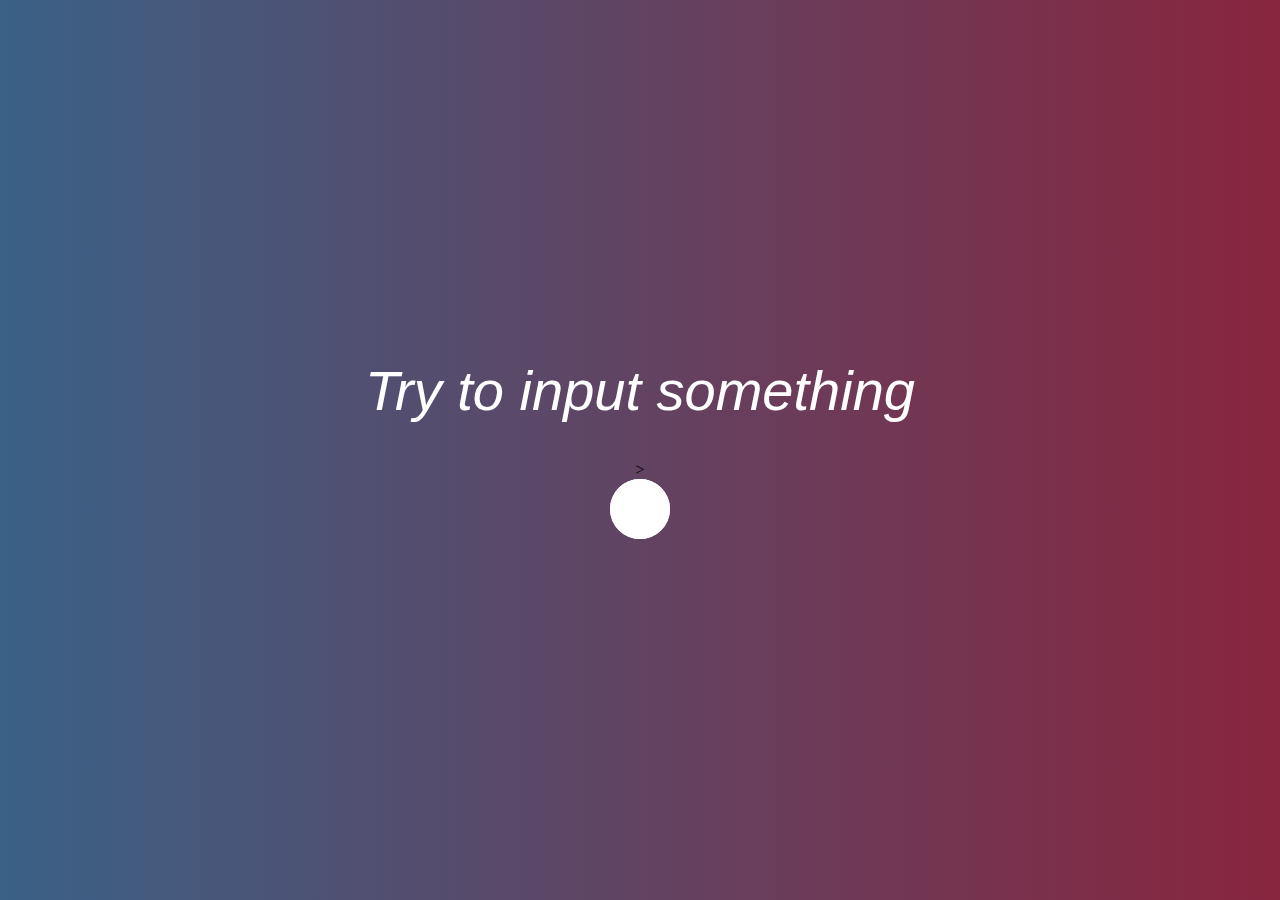
<file: index.html>
<!DOCTYPE html>
<html lang="en">
<head>
    <link rel="stylesheet"  href="for_index.css">
    <meta charset="UTF-8">
    <title>Search Demo</title>
</head>
    <div class="container">
        <h1>Try to input something</h1>
        <form target="_blank" action="error_page.html"> >
                <div class="search-container">
            <i id="search-btn" class="fa fa-search fa-2x" aria-hidden="true"></i>
            <input type="text" id="query" name = 'key' placeholder=" " autocomplete="off">
           </form>
        <p id="tip">Hit enter to search :)</p>
        </div>
    </div>
<script src='for_index.js'></script>
</body>
</html>
</file>
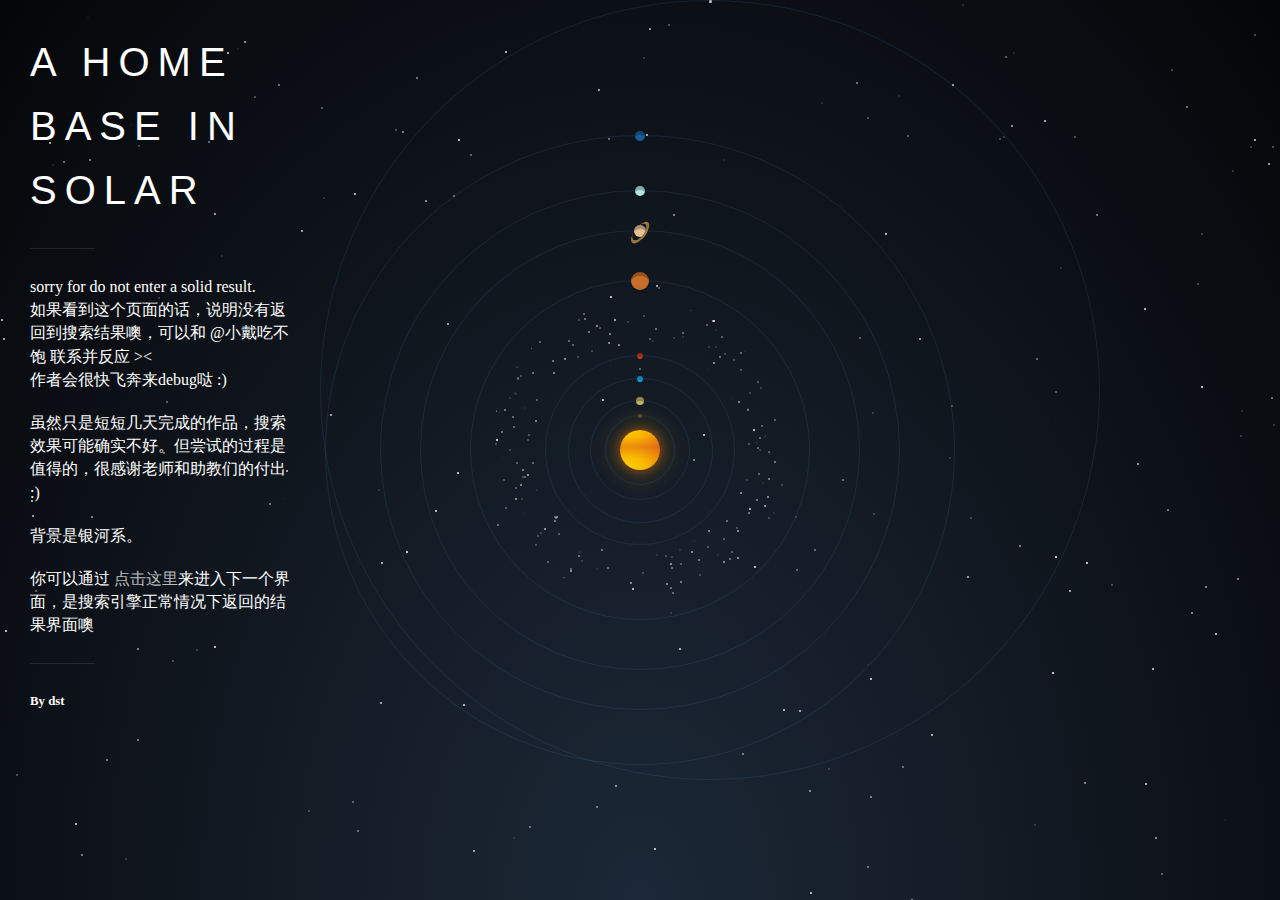
<file: error_page.html>
<!DOCTYPE html>
<html lang="en">
<head>
  <link rel="stylesheet"  href= "for_errorpage.css">
    <meta charset="UTF-8">
    <title>Home And Solar Base</title>
</head>
<body>
<div class='description'>
  <h1>A home base in Solar</h1>
  <hr>
  <p>
    sorry for do not enter a solid result.<br>
    如果看到这个页面的话，说明没有返回到搜索结果噢，可以和 @小戴吃不饱 联系并反应 >< <br>
    作者会很快飞奔来debug哒 :)</p>

  <p>虽然只是短短几天完成的作品，搜索效果可能确实不好。但尝试的过程是值得的，很感谢老师和助教们的付出 :)</p>

  <p>
    背景是银河系。
    <br>
  </p>
  <p> 你可以通过
  <a href="./results.html" >点击这里</a>来进入下一个界面，是搜索引擎正常情况下返回的结果界面噢 </p>
  <hr>
  <p class='author'>
    By
    <i class='fa fa-heart'></i>
    dst
  </p>
  <p class='links'>
    <a class='fa fa-codepen icon' href='https://codepen.io/kowlor/' target='_blank'></a>
    <a class='fa fa-github-alt icon' href='https://github.com/KOWLOR' target='_blank'></a>
    <a class='fa fa-twitter icon' href='https://twitter.com/Dathink' target='_blank'></a>
  </p>
</div>
<div class='solar-syst'>
  <div class='sun'></div>
  <div class='mercury'></div>
  <div class='venus'></div>
  <div class='earth'></div>
  <div class='mars'></div>
  <div class='jupiter'></div>
  <div class='saturn'></div>
  <div class='uranus'></div>
  <div class='neptune'></div>
  <div class='pluto'></div>
  <div class='asteroids-belt'></div>
</body>
</html>
</file>
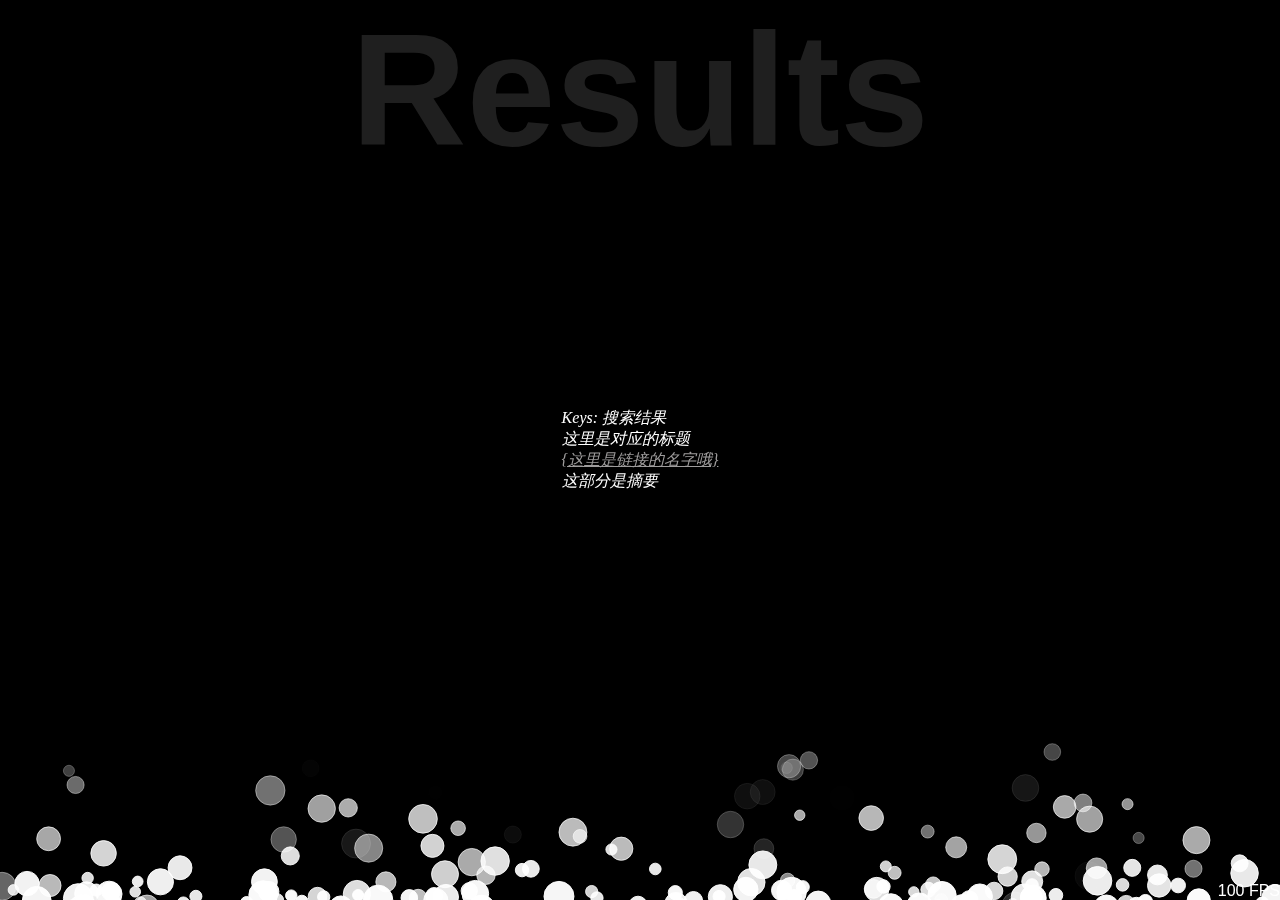
<file: results.html>
<!DOCTYPE html>
<html lang="en">
<head>
  <link rel="stylesheet" href= "res_background.css" >
  <meta charset="UTF-8">
  <title>Result</title>
</head>
<body>
<h1>Results</h1>
<div class="outer">
  <div class="inner">
    <h4 >Keys: 搜索结果</h4>
    <h4 >这里是对应的标题</h4>
    <a href="https://dst111dst.github.io/SummerTrain/">{这里是链接的名字哦}</a>
    <h4 >这部分是摘要</h4>
          <select autocomplete="on" >
          </select>
        <input  min="0" max="10" value="3"/>
  </div>
</div>
</body>
  <script src ="for_res.js"></script>
</html>
</file>
<file: for_index.css>
@import url('https://fonts.googleapis.com/css?family=Montserrat:400,500,600,700');

body {
  height: 100vh;
  margin: 0;
  display: grid;
  justify-content: center;
  align-items: center;
  font-family:"Palatino Linotype", "Book Antiqua", Palatino, serif;
  background: linear-gradient(to right, #3a6186, #89253e);
  // background: linear-gradient(to right, #0f0c29, #302b63, #24243e);
}

h1 {
  color: white;
  font-style:oblique;
  font-family: "Helvetica Neue", "Book Antiqua", Palatino, sans-serif;
  font-size: 3.5em;
  font-weight: lighter;
}

.container {
  text-align: center;
}

input {
  font-style:oblique;
  font-family: "Helvetica Neue", "Book Antiqua", Palatino, sans-serif;
  background: #FFFFFF;
  width: 20px;
  height: 20px;
  padding: 20px;
  border-radius: 30px;
  border: none;
  color: #F49390;
  cursor: pointer;
  font-size: 1.6em;
  transition: width 1s ease;}

::placeholder {
   color: pink;
 }

:focus {
  outline: none;
}


i {
  color: #F49390;
  padding-top: 12px;
  width: 60px;
  height: 48px;
  border-radius: 50%;
  margin: 0 0 0 0;
  position: absolute;
  cursor: pointer;
}

p {
  color: pink;
  text-transform: uppercase;
  font-size: .8em;
  text-align: left;
  margin-left: 50px;
  visibility: hidden;
  opacity: 0;
  transition: opacity 2s;
}

.search-container:before {
  content: "";
  border-radius: 50%;
  width: 52px;
  height: 52px;
  border: 4px solid white;
  position: absolute;
  animation: grow 1s 3;
}

@keyframes grow {
  from {
    transform: scale(1);
  }
  to {
    transform: scale(2.5);
    opacity: 0;
  }
}
</file>
<file: for_errorpage.css>
*, *:before, *:after {
  padding: 0;
  margin: 0;
  box-sizing: border-box;
}

html, body {
  height: 100%;
  width: 100%;
}

body {
  font: normal 1em/1.45em "Helvetica Neue", Helvetica, Arial, sans-serif;
  -webkit-font-smoothing: antialiased;
  color: #fff;
  background: radial-gradient(ellipse at bottom, #1C2837 0%, #050608 100%);
  background-attachment: fixed;
}

h1 {
  font-size: 2.5em;
  text-transform: uppercase;
  font-family: "Helvetica Neue", "Book Antiqua", Palatino, sans-serif;
  line-height: 1.6em;
  letter-spacing: 0.2em;
  font-weight: lighter;
}

a, a:visited {
  text-decoration: none;
  color: white;
  opacity: 0.7;
}
a:hover, a:visited:hover {
  opacity: 1;
}
a.icon, a:visited.icon {
  margin-right: 2px;
  padding: 3px;
}

.description {
  padding: 30px;
  position: absolute;
  font-family: "Palatino Linotype", 'Microsoft YaHei', SimHei,sans-serif;
  top: 0;
  left: 0;
  width: 25%;
  z-index: 999;
}
.description p {
  font-size: 1em;
  font-family: "Palatino Linotype", 'Microsoft YaHei', SimHei,serif;
}
.description p + p {
  margin-top: 20px;
  font-family: "Palatino Linotype", 'Microsoft YaHei', SimHei,serif;
}
.description p.author {
  font-size: 0.8em;
  font-weight: bold;
  font-family: "Palatino Linotype", 'Microsoft YaHei', SimHei,serif;
}
.description p.author .fa-heart {
  color: #860014;
  font-family: "Palatino Linotype", 'Microsoft YaHei', SimHei,serif;
}

hr {
  margin: 26px 0;
  border: 0;
  border-top: 1px solid white;
  background: transparent;
  width: 25%;
  opacity: 0.1;
}

code {
  color: #ae94c0;
  font-family: Menlo, Monaco, Consolas, "Courier New", monospace;
  font-size: 0.9em;
}

.solar-syst {
  margin: 0 auto;
  width: 100%;
  height: 100%;
  position: relative;
}
.solar-syst:after {
  content: "";
  position: absolute;
  height: 2px;
  width: 2px;
  top: -2px;
  background: white;
  box-shadow: 10px 1205px 0 0px rgba(255, 255, 255, 0.333) , 1793px 734px 0 0px rgba(255,255,255, 0.545) , 357px 832px 0 0px rgba(255,255,255, 0.471) , 1377px 1517px 0 0px rgba(255,255,255, 0.069) , 902px 768px 0 0px rgba(255,255,255, 0.496) , 488px 1249px 0 0px rgba(255,255,255, 0.84) , 1623px 1504px 0 0px rgba(255,255,255, 0.739) , 856px 84px 0 0px rgba(255,255,255, 0.531) , 807px 1598px 0 0px rgba(255,255,255, 0.979) , 918px 1594px 0 0px rgba(255,255,255, 0.916) , 670px 614px 0 0px rgba(255,255,255, 0.157) , 1455px 1037px 0 0px rgba(255,255,255, 0.055) , 234px 1053px 0 0px rgba(255,255,255, 0.38) , 191px 1420px 0 0px rgba(255,255,255, 0.857) , 1272px 148px 0 0px rgba(255,255,255, 0.342) , 1498px 210px 0 0px rgba(255,255,255, 0.28) , 31px 1015px 0 0px rgba(255,255,255, 0.52) , 161px 1627px 0 0px rgba(255,255,255, 0.484) , 106px 761px 0 0px rgba(255,255,255, 0.552) , 870px 680px 0 0px rgba(255,255,255, 0.914) , 1697px 1460px 0 0px rgba(255,255,255, 0.312) , 1476px 1052px 0 0px rgba(255,255,255, 0.614) , 1069px 1023px 0 0px rgba(255,255,255, 0.719) , 1232px 172px 0 0px rgba(255,255,255, 0.247) , 1309px 326px 0 0px rgba(255,255,255, 0.946) , 1129px 1350px 0 0px rgba(255,255,255, 0.525) , 1505px 735px 0 0px rgba(255,255,255, 0.029) , 1273px 426px 0 0px rgba(255,255,255, 0.203) , 615px 787px 0 0px rgba(255,255,255, 0.673) , 693px 461px 0 0px rgba(255,255,255, 0.617) , 270px 1153px 0 0px rgba(255,255,255, 0.137) , 354px 195px 0 0px rgba(255,255,255, 0.863) , 1534px 1420px 0 0px rgba(255,255,255, 0.545) , 5px 632px 0 0px rgba(255,255,255, 0.93) , 848px 980px 0 0px rgba(255,255,255, 0.495) , 588px 991px 0 0px rgba(255,255,255, 0.514) , 1340px 688px 0 0px rgba(255,255,255, 0.405) , 1482px 1779px 0 0px rgba(255,255,255, 0.544) , 817px 409px 0 0px rgba(255,255,255, 0.006) , 702px 1387px 0 0px rgba(255,255,255, 0.022) , 1003px 138px 0 0px rgba(255,255,255, 0.254) , 231px 426px 0 0px rgba(255,255,255, 0.46) , 321px 109px 0 0px rgba(255,255,255, 0.415) , 1232px 1691px 0 0px rgba(255,255,255, 0.996) , 496px 441px 0 0px rgba(255,255,255, 0.988) , 668px 26px 0 0px rgba(255,255,255, 0.354) , 26px 1449px 0 0px rgba(255,255,255, 0.014) , 1111px 586px 0 0px rgba(255,255,255, 0.328) , 1268px 165px 0 0px rgba(255,255,255, 0.759) , 308px 812px 0 0px rgba(255,255,255, 0.308) , 1750px 945px 0 0px rgba(255,255,255, 0.487) , 643px 59px 0 0px rgba(255,255,255, 0.245) , 1091px 950px 0 0px rgba(255,255,255, 0.801) , 1653px 539px 0 0px rgba(255,255,255, 0.274) , 324px 1629px 0 0px rgba(255,255,255, 0.883) , 679px 650px 0 0px rgba(255,255,255, 0.846) , 870px 798px 0 0px rgba(255,255,255, 0.579) , 81px 856px 0 0px rgba(255,255,255, 0.578) , 961px 1597px 0 0px rgba(255,255,255, 0.154) , 68px 955px 0 0px rgba(255,255,255, 0.116) , 705px 1465px 0 0px rgba(255,255,255, 0.717) , 921px 1378px 0 0px rgba(255,255,255, 0.81) , 723px 161px 0 0px rgba(255,255,255, 0.129) , 830px 1684px 0 0px rgba(255,255,255, 0.524) , 1152px 670px 0 0px rgba(255,255,255, 0.897) , 867px 119px 0 0px rgba(255,255,255, 0.367) , 1325px 1406px 0 0px rgba(255,255,255, 0.949) , 1241px 412px 0 0px rgba(255,255,255, 0.158) , 267px 333px 0 0px rgba(255,255,255, 0.655) , 1725px 192px 0 0px rgba(255,255,255, 0.379) , 1652px 1258px 0 0px rgba(255,255,255, 0.638) , 227px 54px 0 0px rgba(255,255,255, 0.853) , 1267px 1021px 0 0px rgba(255,255,255, 0.217) , 1562px 1362px 0 0px rgba(255,255,255, 0.699) , 1699px 1036px 0 0px rgba(255,255,255, 0.371) , 1626px 513px 0 0px rgba(255,255,255, 0.081) , 47px 1009px 0 0px rgba(255,255,255, 0.804) , 1215px 635px 0 0px rgba(255,255,255, 0.916) , 1721px 1591px 0 0px rgba(255,255,255, 0.621) , 1673px 210px 0 0px rgba(255,255,255, 0.008) , 646px 136px 0 0px rgba(255,255,255, 0.828) , 1582px 1724px 0 0px rgba(255,255,255, 0.568) , 1019px 547px 0 0px rgba(255,255,255, 0.615) , 497px 526px 0 0px rgba(255,255,255, 0.466) , 870px 1435px 0 0px rgba(255,255,255, 0.584) , 237px 50px 0 0px rgba(255,255,255, 0.097) , 1047px 1135px 0 0px rgba(255,255,255, 0.357) , 1117px 1600px 0 0px rgba(255,255,255, 0.807) , 1257px 66px 0 0px rgba(255,255,255, 0.022) , 799px 712px 0 0px rgba(255,255,255, 0.796) , 318px 1706px 0 0px rgba(255,255,255, 0.281) , 20px 1800px 0 0px rgba(255,255,255, 0.701) , 1708px 1495px 0 0px rgba(255,255,255, 0.61) , 1190px 108px 0 0px rgba(255,255,255, 0.021) , 470px 156px 0 0px rgba(255,255,255, 0.437) , 1406px 1014px 0 0px rgba(255,255,255, 0.75) , 166px 403px 0 0px rgba(255,255,255, 0.438) , 232px 1112px 0 0px rgba(255,255,255, 0.95) , 406px 553px 0 0px rgba(255,255,255, 0.988) , 304px 1068px 0 0px rgba(255,255,255, 0.492) , 895px 1691px 0 0px rgba(255,255,255, 0.549) , 277px 1514px 0 0px rgba(255,255,255, 0.421) , 285px 1781px 0 0px rgba(255,255,255, 0.156) , 1254px 36px 0 0px rgba(255,255,255, 0.339) , 740px 371px 0 0px rgba(255,255,255, 0.38) , 73px 329px 0 0px rgba(255,255,255, 0.844) , 754px 568px 0 0px rgba(255,255,255, 0.908) , 1336px 18px 0 0px rgba(255,255,255, 0.856) , 1112px 689px 0 0px rgba(255,255,255, 0.011) , 1295px 1081px 0 0px rgba(255,255,255, 0.375) , 607px 1408px 0 0px rgba(255,255,255, 0.278) , 1531px 1543px 0 0px rgba(255,255,255, 0.874) , 1186px 108px 0 0px rgba(255,255,255, 0.511) , 244px 43px 0 0px rgba(255,255,255, 0.694) , 1616px 50px 0 0px rgba(255,255,255, 0.804) , 232px 1637px 0 0px rgba(255,255,255, 0.609) , 395px 131px 0 0px rgba(255,255,255, 0.338) , 558px 1770px 0 0px rgba(255,255,255, 0.114) , 1329px 1354px 0 0px rgba(255,255,255, 0.104) , 1749px 983px 0 0px rgba(255,255,255, 0.708) , 264px 608px 0 0px rgba(255,255,255, 0.153) , 1191px 614px 0 0px rgba(255,255,255, 0.637) , 146px 304px 0 0px rgba(255,255,255, 0.305) , 1729px 56px 0 0px rgba(255,255,255, 0.702) , 995px 1009px 0 0px rgba(255,255,255, 0.181) , 649px 30px 0 0px rgba(255,255,255, 0.725) , 1096px 216px 0 0px rgba(255,255,255, 0.533) , 580px 1001px 0 0px rgba(255,255,255, 0.503) , 1740px 711px 0 0px rgba(255,255,255, 0.693) , 1651px 1400px 0 0px rgba(255,255,255, 0.493) , 1212px 1343px 0 0px rgba(255,255,255, 0.251) , 375px 966px 0 0px rgba(255,255,255, 0.967) , 673px 216px 0 0px rgba(255,255,255, 0.648) , 129px 1042px 0 0px rgba(255,255,255, 0.399) , 1544px 1439px 0 0px rgba(255,255,255, 0.676) , 425px 202px 0 0px rgba(255,255,255, 0.699) , 450px 1705px 0 0px rgba(255,255,255, 0.37) , 754px 239px 0 0px rgba(255,255,255, 0.022) , 1583px 184px 0 0px rgba(255,255,255, 0.726) , 158px 299px 0 0px rgba(255,255,255, 0.238) , 563px 1319px 0 0px rgba(255,255,255, 0.58) , 1560px 523px 0 0px rgba(255,255,255, 0.951) , 1055px 558px 0 0px rgba(255,255,255, 0.973) , 1675px 1035px 0 0px rgba(255,255,255, 0.594) , 894px 1618px 0 0px rgba(255,255,255, 0.184) , 1047px 422px 0 0px rgba(255,255,255, 0.041) , 703px 436px 0 0px rgba(255,255,255, 0.904) , 1602px 67px 0 0px rgba(255,255,255, 0.766) , 609px 367px 0 0px rgba(255,255,255, 0.039) , 1144px 310px 0 0px rgba(255,255,255, 0.898) , 1271px 399px 0 0px rgba(255,255,255, 0.522) , 661px 1273px 0 0px rgba(255,255,255, 0.036) , 1155px 839px 0 0px rgba(255,255,255, 0.676) , 368px 1690px 0 0px rgba(255,255,255, 0.977) , 1205px 1109px 0 0px rgba(255,255,255, 0.144) , 163px 454px 0 0px rgba(255,255,255, 0.564) , 24px 1224px 0 0px rgba(255,255,255, 0.463) , 1528px 1599px 0 0px rgba(255,255,255, 0.666) , 888px 975px 0 0px rgba(255,255,255, 0.809) , 1268px 969px 0 0px rgba(255,255,255, 0.946) , 473px 852px 0 0px rgba(255,255,255, 0.762) , 167px 184px 0 0px rgba(255,255,255, 0.022) , 911px 901px 0 0px rgba(255,255,255, 0.745) , 520px 1789px 0 0px rgba(255,255,255, 0.591) , 1649px 402px 0 0px rgba(255,255,255, 0.244) , 1454px 1048px 0 0px rgba(255,255,255, 0.525) , 1738px 1479px 0 0px rgba(255,255,255, 0.453) , 401px 1679px 0 0px rgba(255,255,255, 0.595) , 527px 1316px 0 0px rgba(255,255,255, 0.535) , 1285px 685px 0 0px rgba(255,255,255, 0.528) , 221px 257px 0 0px rgba(255,255,255, 0.154) , 530px 1128px 0 0px rgba(255,255,255, 0.215) , 1296px 317px 0 0px rgba(255,255,255, 0.004) , 810px 894px 0 0px rgba(255,255,255, 0.879) , 749px 510px 0 0px rgba(255,255,255, 0.822) , 1626px 1292px 0 0px rgba(255,255,255, 0.956) , 1515px 1646px 0 0px rgba(255,255,255, 0.536) , 1583px 572px 0 0px rgba(255,255,255, 0.487) , 1696px 429px 0 0px rgba(255,255,255, 0.381) , 172px 662px 0 0px rgba(255,255,255, 0.336) , 286px 472px 0 0px rgba(255,255,255, 0.815) , 1697px 913px 0 0px rgba(255,255,255, 0.937) , 876px 1779px 0 0px rgba(255,255,255, 0.149) , 32px 517px 0 0px rgba(255,255,255, 0.749) , 1345px 833px 0 0px rgba(255,255,255, 0.987) , 248px 922px 0 0px rgba(255,255,255, 0.357) , 138px 147px 0 0px rgba(255,255,255, 0.32) , 513px 839px 0 0px rgba(255,255,255, 0.13) , 323px 199px 0 0px rgba(255,255,255, 0.192) , 1439px 1650px 0 0px rgba(255,255,255, 0.093) , 21px 1761px 0 0px rgba(255,255,255, 0.915) , 1022px 1190px 0 0px rgba(255,255,255, 0.82) , 949px 459px 0 0px rgba(255,255,255, 0.196) , 378px 1026px 0 0px rgba(255,255,255, 0.254) , 1328px 513px 0 0px rgba(255,255,255, 0.805) , 1679px 982px 0 0px rgba(255,255,255, 0.931) , 1388px 1542px 0 0px rgba(255,255,255, 0.355) , 1044px 122px 0 0px rgba(255,255,255, 0.816) , 127px 918px 0 0px rgba(255,255,255, 0.573) , 563px 1645px 0 0px rgba(255,255,255, 1) , 1240px 437px 0 0px rgba(255,255,255, 0.231) , 1696px 1147px 0 0px rgba(255,255,255, 0.898) , 48px 1469px 0 0px rgba(255,255,255, 0.179) , 610px 298px 0 0px rgba(255,255,255, 0.937) , 1083px 1791px 0 0px rgba(255,255,255, 0.216) , 1626px 651px 0 0px rgba(255,255,255, 0.63) , 1094px 1284px 0 0px rgba(255,255,255, 0.515) , 453px 197px 0 0px rgba(255,255,255, 0.473) , 1201px 235px 0 0px rgba(255,255,255, 0.277) , 1390px 332px 0 0px rgba(255,255,255, 0.325) , 948px 1109px 0 0px rgba(255,255,255, 0.286) , 655px 1220px 0 0px rgba(255,255,255, 0.42) , 464px 1231px 0 0px rgba(255,255,255, 0.737) , 172px 1446px 0 0px rgba(255,255,255, 0.253) , 282px 500px 0 0px rgba(255,255,255, 0.04) , 577px 1689px 0 0px rgba(255,255,255, 0.394) , 814px 551px 0 0px rgba(255,255,255, 0.453) , 1161px 875px 0 0px rgba(255,255,255, 0.444) , 254px 98px 0 0px rgba(255,255,255, 0.354) , 1066px 1196px 0 0px rgba(255,255,255, 0.248) , 388px 1320px 0 0px rgba(255,255,255, 0.64) , 214px 648px 0 0px rgba(255,255,255, 0.941) , 1416px 1073px 0 0px rgba(255,255,255, 0.325) , 1311px 465px 0 0px rgba(255,255,255, 0.674) , 828px 770px 0 0px rgba(255,255,255, 0.239) , 1167px 511px 0 0px rgba(255,255,255, 0.598) , 885px 235px 0 0px rgba(255,255,255, 0.915) , 821px 104px 0 0px rgba(255,255,255, 0.148) , 1263px 178px 0 0px rgba(255,255,255, 0.019) , 765px 1106px 0 0px rgba(255,255,255, 0.761) , 648px 1163px 0 0px rgba(255,255,255, 0.263) , 1055px 393px 0 0px rgba(255,255,255, 0.415) , 49px 144px 0 0px rgba(255,255,255, 0.881) , 229px 590px 0 0px rgba(255,255,255, 0.266) , 1086px 564px 0 0px rgba(255,255,255, 0.964) , 643px 458px 0 0px rgba(255,255,255, 0.762) , 1780px 1723px 0 0px rgba(255,255,255, 0.298) , 1171px 71px 0 0px rgba(255,255,255, 0.31) , 87px 19px 0 0px rgba(255,255,255, 0.058) , 787px 1705px 0 0px rgba(255,255,255, 0.756) , 189px 580px 0 0px rgba(255,255,255, 0.073) , 252px 607px 0 0px rgba(255,255,255, 0.241) , 1254px 141px 0 0px rgba(255,255,255, 0.853) , 505px 53px 0 0px rgba(255,255,255, 0.887) , 1322px 739px 0 0px rgba(255,255,255, 0.01) , 1578px 870px 0 0px rgba(255,255,255, 0.681) , 251px 997px 0 0px rgba(255,255,255, 0.086) , 130px 126px 0 0px rgba(255,255,255, 0.055) , 463px 706px 0 0px rgba(255,255,255, 0.891) , 1334px 522px 0 0px rgba(255,255,255, 0.663) , 1780px 1477px 0 0px rgba(255,255,255, 0.278) , 269px 1213px 0 0px rgba(255,255,255, 0.056) , 1069px 592px 0 0px rgba(255,255,255, 0.8) , 753px 431px 0 0px rgba(255,255,255, 0.932) , 571px 907px 0 0px rgba(255,255,255, 0.321) , 1675px 1425px 0 0px rgba(255,255,255, 0.032) , 952px 86px 0 0px rgba(255,255,255, 0.742) , 278px 86px 0 0px rgba(255,255,255, 0.525) , 1304px 1512px 0 0px rgba(255,255,255, 0.425) , 658px 289px 0 0px rgba(255,255,255, 0.384) , 272px 1535px 0 0px rgba(255,255,255, 0.037) , 254px 444px 0 0px rgba(255,255,255, 0.019) , 949px 1547px 0 0px rgba(255,255,255, 0.514) , 395px 1664px 0 0px rgba(255,255,255, 0.186) , 627px 1535px 0 0px rgba(255,255,255, 0.191) , 759px 1787px 0 0px rgba(255,255,255, 0.043) , 1013px 54px 0 0px rgba(255,255,255, 0.117) , 719px 1090px 0 0px rgba(255,255,255, 0.247) , 1662px 134px 0 0px rgba(255,255,255, 0.508) , 640px 1107px 0 0px rgba(255,255,255, 0.732) , 907px 137px 0 0px rgba(255,255,255, 0.432) , 1366px 43px 0 0px rgba(255,255,255, 0.235) , 126px 606px 0 0px rgba(255,255,255, 0.558) , 1311px 169px 0 0px rgba(255,255,255, 0.68) , 684px 1292px 0 0px rgba(255,255,255, 0.834) , 208px 143px 0 0px rgba(255,255,255, 0.495) , 544px 530px 0 0px rgba(255,255,255, 0.699) , 1737px 1764px 0 0px rgba(255,255,255, 0.265) , 1637px 1040px 0 0px rgba(255,255,255, 0.844) , 1011px 127px 0 0px rgba(255,255,255, 0.711) , 742px 755px 0 0px rgba(255,255,255, 0.544) , 234px 1244px 0 0px rgba(255,255,255, 0.88) , 598px 91px 0 0px rgba(255,255,255, 0.744) , 421px 1499px 0 0px rgba(255,255,255, 0.8) , 31px 502px 0 0px rgba(255,255,255, 0.868) , 951px 407px 0 0px rgba(255,255,255, 0.342) , 919px 340px 0 0px rgba(255,255,255, 0.742) , 1145px 785px 0 0px rgba(255,255,255, 0.874) , 872px 414px 0 0px rgba(255,255,255, 0.229) , 782px 1484px 0 0px rgba(255,255,255, 0.174) , 170px 1430px 0 0px rgba(255,255,255, 0.773) , 89px 1457px 0 0px rgba(255,255,255, 0.227) , 372px 1570px 0 0px rgba(255,255,255, 0.335) , 229px 1612px 0 0px rgba(255,255,255, 0.662) , 783px 711px 0 0px rgba(255,255,255, 0.905) , 1078px 1115px 0 0px rgba(255,255,255, 0.539) , 816px 1260px 0 0px rgba(255,255,255, 0.802) , 1058px 411px 0 0px rgba(255,255,255, 0.022) , 529px 828px 0 0px rgba(255,255,255, 0.51) , 380px 704px 0 0px rgba(255,255,255, 0.761) , 134px 1486px 0 0px rgba(255,255,255, 0.169) , 1205px 588px 0 0px rgba(255,255,255, 0.644) , 1535px 821px 0 0px rgba(255,255,255, 0.063) , 942px 1054px 0 0px rgba(255,255,255, 0.03) , 1764px 1582px 0 0px rgba(255,255,255, 0.072) , 1791px 1119px 0 0px rgba(255,255,255, 0.124) , 75px 825px 0 0px rgba(255,255,255, 0.936) , 409px 1300px 0 0px rgba(255,255,255, 0.485) , 1250px 148px 0 0px rgba(255,255,255, 0.286) , 16px 776px 0 0px rgba(255,255,255, 0.328) , 1386px 1606px 0 0px rgba(255,255,255, 0.815) , 1224px 821px 0 0px rgba(255,255,255, 0.052) , 1292px 899px 0 0px rgba(255,255,255, 0.957) , 1480px 1292px 0 0px rgba(255,255,255, 0.072) , 21px 1543px 0 0px rgba(255,255,255, 0.123) , 1549px 797px 0 0px rgba(255,255,255, 0.2) , 829px 1682px 0 0px rgba(255,255,255, 0.994) , 898px 97px 0 0px rgba(255,255,255, 0.11) , 1753px 582px 0 0px rgba(255,255,255, 0.493) , 1699px 927px 0 0px rgba(255,255,255, 0.364) , 795px 518px 0 0px rgba(255,255,255, 0.208) , 1624px 732px 0 0px rgba(255,255,255, 0.577) , 756px 1009px 0 0px rgba(255,255,255, 0.739) , 558px 1649px 0 0px rgba(255,255,255, 0.87) , 35px 1767px 0 0px rgba(255,255,255, 0.954) , 1362px 226px 0 0px rgba(255,255,255, 0.028) , 1479px 1563px 0 0px rgba(255,255,255, 0.138) , 1297px 525px 0 0px rgba(255,255,255, 0.085) , 1177px 906px 0 0px rgba(255,255,255, 0.006) , 998px 1189px 0 0px rgba(255,255,255, 0.682) , 344px 1485px 0 0px rgba(255,255,255, 0.887) , 1624px 1035px 0 0px rgba(255,255,255, 0.87) , 1384px 641px 0 0px rgba(255,255,255, 0.729) , 1355px 104px 0 0px rgba(255,255,255, 0.927) , 117px 911px 0 0px rgba(255,255,255, 0.518) , 1197px 285px 0 0px rgba(255,255,255, 0.319) , 1028px 1203px 0 0px rgba(255,255,255, 0.157) , 245px 1216px 0 0px rgba(255,255,255, 0.726) , 1406px 427px 0 0px rgba(255,255,255, 0.467) , 1795px 179px 0 0px rgba(255,255,255, 0.49) , 654px 850px 0 0px rgba(255,255,255, 0.927) , 1443px 556px 0 0px rgba(255,255,255, 0.407) , 110px 1356px 0 0px rgba(255,255,255, 0.305) , 196px 651px 0 0px rgba(255,255,255, 0.232) , 1461px 244px 0 0px rgba(255,255,255, 0.692) , 52px 166px 0 0px rgba(255,255,255, 0.108) , 867px 868px 0 0px rgba(255,255,255, 0.509) , 879px 968px 0 0px rgba(255,255,255, 0.941) , 1428px 629px 0 0px rgba(255,255,255, 0.503) , 301px 232px 0 0px rgba(255,255,255, 0.766) , 1691px 1693px 0 0px rgba(255,255,255, 0.953) , 435px 512px 0 0px rgba(255,255,255, 0.864) , 548px 1774px 0 0px rgba(255,255,255, 0.028) , 1336px 967px 0 0px rgba(255,255,255, 0.825) , 632px 590px 0 0px rgba(255,255,255, 0.881) , 524px 478px 0 0px rgba(255,255,255, 0.405) , 999px 140px 0 0px rgba(255,255,255, 0.299) , 244px 982px 0 0px rgba(255,255,255, 0.791) , 496px 1721px 0 0px rgba(255,255,255, 0.966) , 836px 998px 0 0px rgba(255,255,255, 0.996) , 1231px 1391px 0 0px rgba(255,255,255, 0.003) , 1557px 1141px 0 0px rgba(255,255,255, 0.032) , 1052px 674px 0 0px rgba(255,255,255, 0.985) , 587px 978px 0 0px rgba(255,255,255, 0.346) , 1557px 1391px 0 0px rgba(255,255,255, 0.481) , 1137px 465px 0 0px rgba(255,255,255, 0.709) , 863px 949px 0 0px rgba(255,255,255, 0.435) , 210px 1021px 0 0px rgba(255,255,255, 0.249) , 602px 401px 0 0px rgba(255,255,255, 0.931) , 1241px 1584px 0 0px rgba(255,255,255, 0.143) , 737px 1791px 0 0px rgba(255,255,255, 0.675) , 1708px 1475px 0 0px rgba(255,255,255, 0.127) , 378px 491px 0 0px rgba(255,255,255, 0.183) , 402px 133px 0 0px rgba(255,255,255, 0.641) , 1233px 963px 0 0px rgba(255,255,255, 0.136) , 1200px 1752px 0 0px rgba(255,255,255, 0.724) , 1306px 1260px 0 0px rgba(255,255,255, 0.583) , 630px 1579px 0 0px rgba(255,255,255, 0.901) , 873px 515px 0 0px rgba(255,255,255, 0.246) , 137px 650px 0 0px rgba(255,255,255, 0.613) , 842px 481px 0 0px rgba(255,255,255, 0.492) , 89px 161px 0 0px rgba(255,255,255, 0.582) , 795px 1380px 0 0px rgba(255,255,255, 0.312) , 1555px 1795px 0 0px rgba(255,255,255, 0.571) , 1409px 21px 0 0px rgba(255,255,255, 0.274) , 1535px 1526px 0 0px rgba(255,255,255, 0.88) , 1205px 1425px 0 0px rgba(255,255,255, 0.435) , 1060px 269px 0 0px rgba(255,255,255, 0.203) , 1592px 692px 0 0px rgba(255,255,255, 0.645) , 596px 808px 0 0px rgba(255,255,255, 0.575) , 176px 1414px 0 0px rgba(255,255,255, 0.72) , 124px 1613px 0 0px rgba(255,255,255, 0.726) , 269px 505px 0 0px rgba(255,255,255, 0.565) , 116px 1553px 0 0px rgba(255,255,255, 0.843) , 1px 321px 0 0px rgba(255,255,255, 0.847) , 1712px 409px 0 0px rgba(255,255,255, 0.239) , 614px 321px 0 0px rgba(255,255,255, 0.776) , 52px 1189px 0 0px rgba(255,255,255, 0.928) , 718px 1374px 0 0px rgba(255,255,255, 0.017) , 457px 474px 0 0px rgba(255,255,255, 0.922) , 1084px 784px 0 0px rgba(255,255,255, 0.658) , 596px 1716px 0 0px rgba(255,255,255, 0.223) , 1566px 298px 0 0px rgba(255,255,255, 0.58) , 928px 1760px 0 0px rgba(255,255,255, 0.886) , 815px 1695px 0 0px rgba(255,255,255, 0.781) , 1034px 826px 0 0px rgba(255,255,255, 0.194) , 282px 417px 0 0px rgba(255,255,255, 0.846) , 568px 342px 0 0px rgba(255,255,255, 0.445) , 1587px 215px 0 0px rgba(255,255,255, 0.283) , 125px 860px 0 0px rgba(255,255,255, 0.207) , 649px 1184px 0 0px rgba(255,255,255, 0.483) , 214px 215px 0 0px rgba(255,255,255, 0.746) , 102px 1110px 0 0px rgba(255,255,255, 0.618) , 709px 1497px 0 0px rgba(255,255,255, 0.617) , 718px 1019px 0 0px rgba(255,255,255, 0.986) , 458px 141px 0 0px rgba(255,255,255, 0.931) , 769px 1204px 0 0px rgba(255,255,255, 0.914) , 63px 163px 0 0px rgba(255,255,255, 0.532) , 1790px 620px 0 0px rgba(255,255,255, 0.795) , 1428px 137px 0 0px rgba(255,255,255, 0.368) , 755px 953px 0 0px rgba(255,255,255, 0.223) , 1178px 1243px 0 0px rgba(255,255,255, 0.55) , 1036px 360px 0 0px rgba(255,255,255, 0.45) , 760px 1341px 0 0px rgba(255,255,255, 0.749) , 713px 322px 0 0px rgba(255,255,255, 0.996) , 884px 1675px 0 0px rgba(255,255,255, 0.99) , 1103px 499px 0 0px rgba(255,255,255, 0.032) , 1401px 1767px 0 0px rgba(255,255,255, 0.115) , 574px 1169px 0 0px rgba(255,255,255, 0.248) , 35px 592px 0 0px rgba(255,255,255, 0.447) , 970px 519px 0 0px rgba(255,255,255, 0.287) , 608px 140px 0 0px rgba(255,255,255, 0.477) , 492px 1198px 0 0px rgba(255,255,255, 0.705) , 1091px 1058px 0 0px rgba(255,255,255, 0.292) , 1080px 1101px 0 0px rgba(255,255,255, 0.002) , 1191px 1746px 0 0px rgba(255,255,255, 0.753) , 941px 1445px 0 0px rgba(255,255,255, 0.787) , 756px 501px 0 0px rgba(255,255,255, 0.517) , 751px 991px 0 0px rgba(255,255,255, 0.739) , 1322px 802px 0 0px rgba(255,255,255, 0.679) , 1678px 1134px 0 0px rgba(255,255,255, 0.011) , 1449px 90px 0 0px rgba(255,255,255, 0.321) , 383px 1304px 0 0px rgba(255,255,255, 0.197) , 133px 1482px 0 0px rgba(255,255,255, 0.785) , 1593px 162px 0 0px rgba(255,255,255, 0.367) , 736px 1761px 0 0px rgba(255,255,255, 0.502) , 1662px 557px 0 0px rgba(255,255,255, 0.311) , 615px 1730px 0 0px rgba(255,255,255, 0.395) , 656px 287px 0 0px rgba(255,255,255, 0.797) , 51px 1106px 0 0px rgba(255,255,255, 0.353) , 3px 340px 0 0px rgba(255,255,255, 0.755) , 51px 1185px 0 0px rgba(255,255,255, 0.174) , 330px 416px 0 0px rgba(255,255,255, 0.781) , 381px 564px 0 0px rgba(255,255,255, 0.838) , 970px 1533px 0 0px rgba(255,255,255, 0.853) , 405px 1142px 0 0px rgba(255,255,255, 0.108) , 1066px 1470px 0 0px rgba(255,255,255, 0.914) , 796px 571px 0 0px rgba(255,255,255, 0.416) , 1104px 1095px 0 0px rgba(255,255,255, 0.591) , 560px 1572px 0 0px rgba(255,255,255, 0.999) , 1331px 732px 0 0px rgba(255,255,255, 0.085) , 1016px 1002px 0 0px rgba(255,255,255, 0.437) , 1005px 58px 0 0px rgba(255,255,255, 0.42) , 294px 1409px 0 0px rgba(255,255,255, 0.879) , 1438px 1679px 0 0px rgba(255,255,255, 0.843) , 1628px 157px 0 0px rgba(255,255,255, 0.834) , 1447px 790px 0 0px rgba(255,255,255, 0.408) , 774px 1127px 0 0px rgba(255,255,255, 0.807) , 1785px 302px 0 0px rgba(255,255,255, 0.034) , 1166px 1476px 0 0px rgba(255,255,255, 0.36) , 1074px 138px 0 0px rgba(255,255,255, 0.342) , 1643px 1170px 0 0px rgba(255,255,255, 0.087) , 1667px 591px 0 0px rgba(255,255,255, 0.245) , 1237px 580px 0 0px rgba(255,255,255, 0.605) , 1201px 388px 0 0px rgba(255,255,255, 0.993) , 137px 741px 0 0px rgba(255,255,255, 0.568) , 867px 666px 0 0px rgba(255,255,255, 0.105) , 1536px 1483px 0 0px rgba(255,255,255, 0.779) , 416px 79px 0 0px rgba(255,255,255, 0.54) , 931px 736px 0 0px rgba(255,255,255, 0.833) , 1734px 956px 0 0px rgba(255,255,255, 0.852) , 1702px 1613px 0 0px rgba(255,255,255, 0.347) , 1374px 201px 0 0px rgba(255,255,255, 0.016) , 859px 339px 0 0px rgba(255,255,255, 0.436) , 1591px 1206px 0 0px rgba(255,255,255, 0.729) , 1389px 1646px 0 0px rgba(255,255,255, 0.688) , 967px 578px 0 0px rgba(255,255,255, 0.726) , 1556px 372px 0 0px rgba(255,255,255, 0.062) , 91px 518px 0 0px rgba(255,255,255, 0.646) , 1726px 887px 0 0px rgba(255,255,255, 0.374) , 1629px 1390px 0 0px rgba(255,255,255, 0.955) , 1423px 188px 0 0px rgba(255,255,255, 0.118) , 962px 6px 0 0px rgba(255,255,255, 0.169) , 1281px 1385px 0 0px rgba(255,255,255, 0.243) , 352px 803px 0 0px rgba(255,255,255, 0.433) , 809px 792px 0 0px rgba(255,255,255, 0.665) , 1670px 1519px 0 0px rgba(255,255,255, 0.427) , 447px 325px 0 0px rgba(255,255,255, 0.735) , 1727px 857px 0 0px rgba(255,255,255, 0.535) , 690px 1717px 0 0px rgba(255,255,255, 0.895);
  border-radius: 100px;
}
.solar-syst div {
  border-radius: 1000px;
  top: 50%;
  left: 50%;
  position: absolute;
  z-index: 999;
}
.solar-syst div:not(.sun) {
  border: 1px solid rgba(102, 166, 229, 0.12);
}
.solar-syst div:not(.sun):before {
  left: 50%;
  border-radius: 100px;
  content: "";
  position: absolute;
}
.solar-syst div:not(.asteroids-belt):before {
  box-shadow: inset 0 6px 0 -2px rgba(0, 0, 0, 0.25);
}

.sun {
  background: radial-gradient(ellipse at center, #ffd000 1%, #f9b700 39%, #f9b700 39%, #e06317 100%);
  height: 40px;
  width: 40px;
  margin-top: -20px;
  margin-left: -20px;
  background-clip: padding-box;
  border: 0 !important;
  background-position: -28px -103px;
  background-size: 175%;
  box-shadow: 0 0 10px 2px rgba(255, 107, 0, 0.4), 0 0 22px 11px rgba(255, 203, 0, 0.13);
}

.mercury {
  height: 70px;
  width: 70px;
  margin-top: -35px;
  margin-left: -35px;
  -webkit-animation: orb 7.1867343561s linear infinite;
  animation: orb 7.1867343561s linear infinite;
}
.mercury:before {
  height: 4px;
  width: 4px;
  background: #9f5e26;
  margin-top: -2px;
  margin-left: -2px;
}

.venus {
  height: 100px;
  width: 100px;
  margin-top: -50px;
  margin-left: -50px;
  -webkit-animation: orb 18.4555338265s linear infinite;
  animation: orb 18.4555338265s linear infinite;
}
.venus:before {
  height: 8px;
  width: 8px;
  background: #BEB768;
  margin-top: -4px;
  margin-left: -4px;
}

.earth {
  height: 145px;
  width: 145px;
  margin-top: -72.5px;
  margin-left: -72.5px;
  -webkit-animation: orb 30s linear infinite;
  animation: orb 30s linear infinite;
}
.earth:before {
  height: 6px;
  width: 6px;
  background: #11abe9;
  margin-top: -3px;
  margin-left: -3px;
}
.earth:after {
  position: absolute;
  content: "";
  height: 18px;
  width: 18px;
  left: 50%;
  top: 0px;
  margin-left: -9px;
  margin-top: -9px;
  border-radius: 100px;
  box-shadow: 0 -10px 0 -8px grey;
  -webkit-animation: orb 2.2440352158s linear infinite;
  animation: orb 2.2440352158s linear infinite;
}

.mars {
  height: 190px;
  width: 190px;
  margin-top: -95px;
  margin-left: -95px;
  -webkit-animation: orb 56.4261314589s linear infinite;
  animation: orb 56.4261314589s linear infinite;
}
.mars:before {
  height: 6px;
  width: 6px;
  background: #cf3921;
  margin-top: -3px;
  margin-left: -3px;
}

.jupiter {
  height: 340px;
  width: 340px;
  margin-top: -170px;
  margin-left: -170px;
  -webkit-animation: orb 355.7228171013s linear infinite;
  animation: orb 355.7228171013s linear infinite;
}
.jupiter:before {
  height: 18px;
  width: 18px;
  background: #c76e2a;
  margin-top: -9px;
  margin-left: -9px;
}

.saturn {
  height: 440px;
  width: 440px;
  margin-top: -220px;
  margin-left: -220px;
  -webkit-animation: orb 882.6952471456s linear infinite;
  animation: orb 882.6952471456s linear infinite;
}
.saturn:before {
  height: 12px;
  width: 12px;
  background: #e7c194;
  margin-top: -6px;
  margin-left: -6px;
}
.saturn:after {
  position: absolute;
  content: "";
  height: 2.34%;
  width: 4.676%;
  left: 50%;
  top: 0px;
  transform: rotateZ(-52deg);
  margin-left: -2.3%;
  margin-top: -1.2%;
  border-radius: 50% 50% 50% 50%;
  box-shadow: 0 1px 0 1px #987641, 3px 1px 0 #987641, -3px 1px 0 #987641;
  -webkit-animation: orb 882.6952471456s linear infinite;
  animation: orb 882.6952471456s linear infinite;
  animation-direction: reverse;
  transform-origin: 52% 60%;
}

.uranus {
  height: 520px;
  width: 520px;
  margin-top: -260px;
  margin-left: -260px;
  -webkit-animation: orb 2512.4001967933s linear infinite;
  animation: orb 2512.4001967933s linear infinite;
}
.uranus:before {
  height: 10px;
  width: 10px;
  background: #b5e3e3;
  margin-top: -5px;
  margin-left: -5px;
}

.neptune {
  height: 630px;
  width: 630px;
  margin-top: -315px;
  margin-left: -315px;
  -webkit-animation: orb 4911.7838624549s linear infinite;
  animation: orb 4911.7838624549s linear infinite;
}
.neptune:before {
  height: 10px;
  width: 10px;
  background: #175e9e;
  margin-top: -5px;
  margin-left: -5px;
}

.asteroids-belt {
  opacity: 0.7;
  border-color: transparent !important;
  height: 300px;
  width: 300px;
  margin-top: -150px;
  margin-left: -150px;
  -webkit-animation: orb 179.9558282773s linear infinite;
  animation: orb 179.9558282773s linear infinite;
  overflow: hidden;
}
.asteroids-belt:before {
  top: 50%;
  height: 210px;
  width: 210px;
  margin-left: -105px;
  margin-top: -105px;
  background: transparent;
  border-radius: 140px !important;
  box-shadow: -26px 66px 0 -104px rgba(255, 255, 255, 0.447) , 35px 98px 0 -104px rgba(255,255,255, 0.188) , 131px -86px 0 -104px rgba(255,255,255, 0.317) , 63px 79px 0 -104px rgba(255,255,255, 0.266) , 120px 138px 0 -104px rgba(255,255,255, 0.132) , -114px 136px 0 -104px rgba(255,255,255, 0.059) , -22px 24px 0 -104px rgba(255,255,255, 0.484) , 129px 2px 0 -104px rgba(255,255,255, 0.521) , 109px 63px 0 -104px rgba(255,255,255, 0.754) , -5px -11px 0 -104px rgba(255,255,255, 0.022) , 60px -51px 0 -104px rgba(255,255,255, 0.945) , -130px -52px 0 -104px rgba(255,255,255, 0.255) , -34px 33px 0 -104px rgba(255,255,255, 0.7) , 27px 134px 0 -104px rgba(255,255,255, 0.836) , 73px -134px 0 -104px rgba(255,255,255, 0.831) , 10px -111px 0 -104px rgba(255,255,255, 0.527) , -137px 112px 0 -104px rgba(255,255,255, 0.064) , -48px -79px 0 -104px rgba(255,255,255, 0.596) , -7px -14px 0 -104px rgba(255,255,255, 0.018) , -85px 67px 0 -104px rgba(255,255,255, 0.598) , -138px -18px 0 -104px rgba(255,255,255, 0.724) , 67px -125px 0 -104px rgba(255,255,255, 0.568) , 31px 114px 0 -104px rgba(255,255,255, 0.957) , -138px 31px 0 -104px rgba(255,255,255, 0.048) , 26px 62px 0 -104px rgba(255,255,255, 0.989) , -30px -116px 0 -104px rgba(255,255,255, 0.902) , -102px 86px 0 -104px rgba(255,255,255, 0.451) , -16px -68px 0 -104px rgba(255,255,255, 0.725) , -42px 8px 0 -104px rgba(255,255,255, 0.834) , 89px 16px 0 -104px rgba(255,255,255, 0.873) , 101px -97px 0 -104px rgba(255,255,255, 0.665) , -76px 128px 0 -104px rgba(255,255,255, 0.464) , 8px -5px 0 -104px rgba(255,255,255, 0.072) , 88px -29px 0 -104px rgba(255,255,255, 0.251) , 16px -121px 0 -104px rgba(255,255,255, 0.702) , 67px -40px 0 -104px rgba(255,255,255, 0.612) , -107px -77px 0 -104px rgba(255,255,255, 0.727) , 141px -106px 0 -104px rgba(255,255,255, 0.51) , 16px 51px 0 -104px rgba(255,255,255, 0.763) , 84px 89px 0 -104px rgba(255,255,255, 0.507) , -18px 18px 0 -104px rgba(255,255,255, 0.49) , -60px 102px 0 -104px rgba(255,255,255, 0.123) , -28px -37px 0 -104px rgba(255,255,255, 0.363) , 110px -57px 0 -104px rgba(255,255,255, 0.376) , -123px 117px 0 -104px rgba(255,255,255, 0.414) , 54px 91px 0 -104px rgba(255,255,255, 0.091) , -100px 122px 0 -104px rgba(255,255,255, 0.311) , 32px 118px 0 -104px rgba(255,255,255, 0.641) , 9px 48px 0 -104px rgba(255,255,255, 0.38) , 108px -135px 0 -104px rgba(255,255,255, 0.39) , -11px 4px 0 -104px rgba(255,255,255, 0.622) , -137px 8px 0 -104px rgba(255,255,255, 0.041) , -26px -26px 0 -104px rgba(255,255,255, 0.062) , -27px -36px 0 -104px rgba(255,255,255, 0.123) , 130px 3px 0 -104px rgba(255,255,255, 0.13) , 61px -60px 0 -104px rgba(255,255,255, 0.957) , 40px 69px 0 -104px rgba(255,255,255, 0.146) , 63px 22px 0 -104px rgba(255,255,255, 0.115) , 144px 71px 0 -104px rgba(255,255,255, 0.093) , 118px -68px 0 -104px rgba(255,255,255, 0.5) , 125px -14px 0 -104px rgba(255,255,255, 0.217) , -109px -102px 0 -104px rgba(255,255,255, 0.739) , 121px -62px 0 -104px rgba(255,255,255, 0.336) , -142px -82px 0 -104px rgba(255,255,255, 0.832) , 136px 98px 0 -104px rgba(255,255,255, 0.065) , 71px 38px 0 -104px rgba(255,255,255, 0.38) , 91px 1px 0 -104px rgba(255,255,255, 0.846) , 27px -39px 0 -104px rgba(255,255,255, 0.865) , -142px -143px 0 -104px rgba(255,255,255, 0.026) , -60px 14px 0 -104px rgba(255,255,255, 0.963) , -90px -41px 0 -104px rgba(255,255,255, 0.124) , -8px -34px 0 -104px rgba(255,255,255, 0.893) , 59px 110px 0 -104px rgba(255,255,255, 0.752) , 129px 124px 0 -104px rgba(255,255,255, 0.701) , -12px -128px 0 -104px rgba(255,255,255, 0.338) , -119px 35px 0 -104px rgba(255,255,255, 0.883) , 131px 118px 0 -104px rgba(255,255,255, 0.235) , 23px -27px 0 -104px rgba(255,255,255, 0.669) , -111px -109px 0 -104px rgba(255,255,255, 0.173) , -142px -96px 0 -104px rgba(255,255,255, 0.118) , 120px -12px 0 -104px rgba(255,255,255, 0.628) , 41px 132px 0 -104px rgba(255,255,255, 0.745) , 49px 78px 0 -104px rgba(255,255,255, 0.907) , -68px 53px 0 -104px rgba(255,255,255, 0.676) , -96px 10px 0 -104px rgba(255,255,255, 0.503) , -43px -124px 0 -104px rgba(255,255,255, 0.923) , -52px -74px 0 -104px rgba(255,255,255, 0.757) , -21px -105px 0 -104px rgba(255,255,255, 0.921) , 77px -38px 0 -104px rgba(255,255,255, 0.038) , 69px 81px 0 -104px rgba(255,255,255, 0.874) , 7px -83px 0 -104px rgba(255,255,255, 0.079) , -61px 54px 0 -104px rgba(255,255,255, 0.252) , -134px 58px 0 -104px rgba(255,255,255, 0.5) , 22px 85px 0 -104px rgba(255,255,255, 0.348) , -125px 100px 0 -104px rgba(255,255,255, 0.763) , 123px 87px 0 -104px rgba(255,255,255, 0.171) , 41px -5px 0 -104px rgba(255,255,255, 0.777) , 35px 6px 0 -104px rgba(255,255,255, 0.032) , 135px -30px 0 -104px rgba(255,255,255, 0.559) , -4px 53px 0 -104px rgba(255,255,255, 0.708) , 73px 30px 0 -104px rgba(255,255,255, 0.129) , 6px 26px 0 -104px rgba(255,255,255, 0.523) , -9px 61px 0 -104px rgba(255,255,255, 0.979) , 48px 82px 0 -104px rgba(255,255,255, 0.982) , -14px -23px 0 -104px rgba(255,255,255, 0.424) , -137px -135px 0 -104px rgba(255,255,255, 0.638) , 17px 105px 0 -104px rgba(255,255,255, 0.206) , -44px -35px 0 -104px rgba(255,255,255, 0.498) , -76px -29px 0 -104px rgba(255,255,255, 0.849) , -33px -3px 0 -104px rgba(255,255,255, 0.505) , -28px 64px 0 -104px rgba(255,255,255, 0.242) , -62px -93px 0 -104px rgba(255,255,255, 0.397) , -72px 42px 0 -104px rgba(255,255,255, 0.291) , -75px -66px 0 -104px rgba(255,255,255, 0.013) , 99px 143px 0 -104px rgba(255,255,255, 0.273) , -53px -17px 0 -104px rgba(255,255,255, 0.976) , 43px -117px 0 -104px rgba(255,255,255, 0.607) , -84px 68px 0 -104px rgba(255,255,255, 0.753) , 132px 82px 0 -104px rgba(255,255,255, 0.705) , -138px -124px 0 -104px rgba(255,255,255, 0.229) , -107px 13px 0 -104px rgba(255,255,255, 0.627) , -104px -35px 0 -104px rgba(255,255,255, 0.006) , 31px 1px 0 -104px rgba(255,255,255, 0.202) , 105px -99px 0 -104px rgba(255,255,255, 0.105) , -53px 17px 0 -104px rgba(255,255,255, 0.884) , -88px 48px 0 -104px rgba(255,255,255, 0.738) , -56px -69px 0 -104px rgba(255,255,255, 0.967) , -43px 119px 0 -104px rgba(255,255,255, 0.16) , 76px -103px 0 -104px rgba(255,255,255, 0.213) , -86px -51px 0 -104px rgba(255,255,255, 0.903) , -56px 50px 0 -104px rgba(255,255,255, 0.319) , 129px -79px 0 -104px rgba(255,255,255, 0.402) , -104px -29px 0 -104px rgba(255,255,255, 0.855) , 48px -23px 0 -104px rgba(255,255,255, 0.334) , 132px -95px 0 -104px rgba(255,255,255, 0.712) , 68px -61px 0 -104px rgba(255,255,255, 0.031) , 69px 68px 0 -104px rgba(255,255,255, 0.492) , -76px -50px 0 -104px rgba(255,255,255, 0.023) , -117px 20px 0 -104px rgba(255,255,255, 0.775) , -136px 30px 0 -104px rgba(255,255,255, 0.496) , 130px 110px 0 -104px rgba(255,255,255, 0.508) , 86px -51px 0 -104px rgba(255,255,255, 0.174) , 40px 100px 0 -104px rgba(255,255,255, 0.172) , -67px -105px 0 -104px rgba(255,255,255, 0.6) , 74px -87px 0 -104px rgba(255,255,255, 0.933) , 117px 126px 0 -104px rgba(255,255,255, 0.085) , -56px 36px 0 -104px rgba(255,255,255, 0.078) , 31px -9px 0 -104px rgba(255,255,255, 0.774) , 0px -75px 0 -104px rgba(255,255,255, 0.643) , -60px 68px 0 -104px rgba(255,255,255, 0.371) , 5px -76px 0 -104px rgba(255,255,255, 0.695) , -135px -40px 0 -104px rgba(255,255,255, 0.749) , 4px -134px 0 -104px rgba(255,255,255, 0.444) , 67px -80px 0 -104px rgba(255,255,255, 0.366) , -60px -13px 0 -104px rgba(255,255,255, 0.522) , 98px 108px 0 -104px rgba(255,255,255, 0.974) , 68px 97px 0 -104px rgba(255,255,255, 0.482) , 107px 118px 0 -104px rgba(255,255,255, 0.186) , -33px -37px 0 -104px rgba(255,255,255, 0.52) , -91px -30px 0 -104px rgba(255,255,255, 0.566) , -81px 84px 0 -104px rgba(255,255,255, 0.517) , 12px 129px 0 -104px rgba(255,255,255, 0.018) , -100px -108px 0 -104px rgba(255,255,255, 0.611) , -24px 3px 0 -104px rgba(255,255,255, 0.054) , 58px -58px 0 -104px rgba(255,255,255, 0.528) , 77px 4px 0 -104px rgba(255,255,255, 0.305) , 87px 71px 0 -104px rgba(255,255,255, 0.688) , -68px -60px 0 -104px rgba(255,255,255, 0.893) , 54px 57px 0 -104px rgba(255,255,255, 0.919) , -61px -29px 0 -104px rgba(255,255,255, 0.013) , -42px -32px 0 -104px rgba(255,255,255, 0.031) , -54px 47px 0 -104px rgba(255,255,255, 0.798) , 109px -6px 0 -104px rgba(255,255,255, 0.449) , 22px 23px 0 -104px rgba(255,255,255, 0.171) , -46px 87px 0 -104px rgba(255,255,255, 0.779) , -69px 119px 0 -104px rgba(255,255,255, 0.598) , 78px 105px 0 -104px rgba(255,255,255, 0.129) , 137px 139px 0 -104px rgba(255,255,255, 0.543) , 134px -88px 0 -104px rgba(255,255,255, 0.818) , 35px -81px 0 -104px rgba(255,255,255, 0.365) , 88px -124px 0 -104px rgba(255,255,255, 0.524) , -38px 100px 0 -104px rgba(255,255,255, 0.723) , -123px -83px 0 -104px rgba(255,255,255, 0.262) , -26px 22px 0 -104px rgba(255,255,255, 0.204) , -61px 71px 0 -104px rgba(255,255,255, 1) , -27px -93px 0 -104px rgba(255,255,255, 0.537) , 129px 29px 0 -104px rgba(255,255,255, 0.781) , -58px 30px 0 -104px rgba(255,255,255, 0.488) , -112px 113px 0 -104px rgba(255,255,255, 0.389) , 78px -51px 0 -104px rgba(255,255,255, 0.559) , 97px -16px 0 -104px rgba(255,255,255, 0.516) , 130px -120px 0 -104px rgba(255,255,255, 0.383) , -25px 66px 0 -104px rgba(255,255,255, 0.428) , 51px 60px 0 -104px rgba(255,255,255, 0.553) , 65px 18px 0 -104px rgba(255,255,255, 0.262) , 135px 12px 0 -104px rgba(255,255,255, 0.743) , -125px -57px 0 -104px rgba(255,255,255, 0.208) , 79px -31px 0 -104px rgba(255,255,255, 0.094) , -30px 67px 0 -104px rgba(255,255,255, 0.756) , -36px -68px 0 -104px rgba(255,255,255, 0.51) , 6px 64px 0 -104px rgba(255,255,255, 0.932) , 142px 35px 0 -104px rgba(255,255,255, 0.403) , 73px 36px 0 -104px rgba(255,255,255, 0.004) , 97px 78px 0 -104px rgba(255,255,255, 0.398) , -75px -91px 0 -104px rgba(255,255,255, 0.946) , 92px 102px 0 -104px rgba(255,255,255, 0.514) , 103px 140px 0 -104px rgba(255,255,255, 0.221) , 37px -54px 0 -104px rgba(255,255,255, 0.345) , -111px -15px 0 -104px rgba(255,255,255, 0.452) , -73px -90px 0 -104px rgba(255,255,255, 0.035) , -64px 27px 0 -104px rgba(255,255,255, 0.75) , 80px -93px 0 -104px rgba(255,255,255, 0.696) , 94px -90px 0 -104px rgba(255,255,255, 0.429) , -31px -107px 0 -104px rgba(255,255,255, 0.865) , -87px -139px 0 -104px rgba(255,255,255, 0.1) , -61px 106px 0 -104px rgba(255,255,255, 0.703) , 79px -135px 0 -104px rgba(255,255,255, 0.517) , -92px 112px 0 -104px rgba(255,255,255, 0.597) , -48px -99px 0 -104px rgba(255,255,255, 0.398) , -56px -136px 0 -104px rgba(255,255,255, 0.618) , 73px -129px 0 -104px rgba(255,255,255, 0.886) , -71px -55px 0 -104px rgba(255,255,255, 0.527) , -140px -38px 0 -104px rgba(255,255,255, 0.103) , 14px -66px 0 -104px rgba(255,255,255, 0.288) , -57px 71px 0 -104px rgba(255,255,255, 0.618) , -102px -134px 0 -104px rgba(255,255,255, 0.353) , 107px 30px 0 -104px rgba(255,255,255, 0.304) , -92px -7px 0 -104px rgba(255,255,255, 0.123) , 133px 29px 0 -104px rgba(255,255,255, 0.069) , 90px 109px 0 -104px rgba(255,255,255, 0.696) , 46px -37px 0 -104px rgba(255,255,255, 0.679) , -126px -23px 0 -104px rgba(255,255,255, 0.652) , 82px -142px 0 -104px rgba(255,255,255, 0.306) , -126px 129px 0 -104px rgba(255,255,255, 0.71) , 113px -103px 0 -104px rgba(255,255,255, 0.875) , -118px 49px 0 -104px rgba(255,255,255, 0.283) , 129px -109px 0 -104px rgba(255,255,255, 0.306) , 137px -132px 0 -104px rgba(255,255,255, 0.216) , 128px 47px 0 -104px rgba(255,255,255, 0.885) , -104px 95px 0 -104px rgba(255,255,255, 0.453) , -40px -122px 0 -104px rgba(255,255,255, 0.483) , 101px 43px 0 -104px rgba(255,255,255, 0.915) , 22px 42px 0 -104px rgba(255,255,255, 0.272) , 86px 130px 0 -104px rgba(255,255,255, 0.66) , -134px 67px 0 -104px rgba(255,255,255, 0.273) , 51px -140px 0 -104px rgba(255,255,255, 0.217) , 76px -120px 0 -104px rgba(255,255,255, 0.144) , -124px 49px 0 -104px rgba(255,255,255, 0.99) , -48px -96px 0 -104px rgba(255,255,255, 0.022) , 117px -7px 0 -104px rgba(255,255,255, 0.151) , -94px 18px 0 -104px rgba(255,255,255, 0.668) , 84px 112px 0 -104px rgba(255,255,255, 0.893) , 41px 114px 0 -104px rgba(255,255,255, 0.515) , -42px 48px 0 -104px rgba(255,255,255, 0.093) , -1px 98px 0 -104px rgba(255,255,255, 0.952) , -65px 136px 0 -104px rgba(255,255,255, 0.515) , 1px 63px 0 -104px rgba(255,255,255, 0.194) , 119px 24px 0 -104px rgba(255,255,255, 0.61) , 128px -138px 0 -104px rgba(255,255,255, 0.819) , 31px 138px 0 -104px rgba(255,255,255, 0.667) , 3px -51px 0 -104px rgba(255,255,255, 0.306) , -105px -54px 0 -104px rgba(255,255,255, 0.014) , -15px -103px 0 -104px rgba(255,255,255, 0.071) , 52px 102px 0 -104px rgba(255,255,255, 0.918) , 77px 43px 0 -104px rgba(255,255,255, 0.9) , -141px -55px 0 -104px rgba(255,255,255, 0.329) , 99px -48px 0 -104px rgba(255,255,255, 0.868) , 31px 37px 0 -104px rgba(255,255,255, 0.964) , -119px -74px 0 -104px rgba(255,255,255, 0.395) , -83px 67px 0 -104px rgba(255,255,255, 0.78) , 108px -40px 0 -104px rgba(255,255,255, 0.691) , -117px 27px 0 -104px rgba(255,255,255, 0.417) , 123px 33px 0 -104px rgba(255,255,255, 0.1) , 125px 56px 0 -104px rgba(255,255,255, 0.998) , 26px 106px 0 -104px rgba(255,255,255, 0.373) , -133px -140px 0 -104px rgba(255,255,255, 0.116) , 109px -122px 0 -104px rgba(255,255,255, 0.816) , 129px 68px 0 -104px rgba(255,255,255, 0.382) , -32px 80px 0 -104px rgba(255,255,255, 0.791) , -87px -89px 0 -104px rgba(255,255,255, 0.759) , -122px -72px 0 -104px rgba(255,255,255, 0.556) , 27px 86px 0 -104px rgba(255,255,255, 0.106) , 23px 12px 0 -104px rgba(255,255,255, 0.021) , 124px -29px 0 -104px rgba(255,255,255, 0.035) , 47px -28px 0 -104px rgba(255,255,255, 0.974) , -97px -126px 0 -104px rgba(255,255,255, 0.805) , -140px -124px 0 -104px rgba(255,255,255, 0.34) , -130px -75px 0 -104px rgba(255,255,255, 0.361) , -27px 48px 0 -104px rgba(255,255,255, 0.041) , 34px -112px 0 -104px rgba(255,255,255, 0.257) , -44px 26px 0 -104px rgba(255,255,255, 0.091) , -65px -21px 0 -104px rgba(255,255,255, 0.325) , -132px -136px 0 -104px rgba(255,255,255, 0.47) , 120px 0px 0 -104px rgba(255,255,255, 0.312) , 139px -119px 0 -104px rgba(255,255,255, 0.211) , -13px -48px 0 -104px rgba(255,255,255, 0.099) , 3px 123px 0 -104px rgba(255,255,255, 0.406) , 96px 141px 0 -104px rgba(255,255,255, 0.159) , -50px -21px 0 -104px rgba(255,255,255, 0.866) , -144px -6px 0 -104px rgba(255,255,255, 0.436) , -22px 86px 0 -104px rgba(255,255,255, 0.245) , 30px 66px 0 -104px rgba(255,255,255, 0.082) , -126px -127px 0 -104px rgba(255,255,255, 0.957) , -25px -79px 0 -104px rgba(255,255,255, 0.809) , 82px -113px 0 -104px rgba(255,255,255, 0.577) , 119px -110px 0 -104px rgba(255,255,255, 0.669) , 10px 39px 0 -104px rgba(255,255,255, 0.3) , -74px -48px 0 -104px rgba(255,255,255, 0.241) , -58px 111px 0 -104px rgba(255,255,255, 0.293) , -73px -133px 0 -104px rgba(255,255,255, 0.165) , 36px -35px 0 -104px rgba(255,255,255, 0.195) , -124px 38px 0 -104px rgba(255,255,255, 0.528) , -9px 133px 0 -104px rgba(255,255,255, 0.87) , -39px 46px 0 -104px rgba(255,255,255, 0.893) , 40px 22px 0 -104px rgba(255,255,255, 0.273) , 85px -96px 0 -104px rgba(255,255,255, 0.402) , -13px -40px 0 -104px rgba(255,255,255, 0.319) , 118px -2px 0 -104px rgba(255,255,255, 0.625) , -123px 13px 0 -104px rgba(255,255,255, 0.535) , -91px 7px 0 -104px rgba(255,255,255, 0.803) , -31px -92px 0 -104px rgba(255,255,255, 0.479) , -136px 69px 0 -104px rgba(255,255,255, 0.372) , -86px -46px 0 -104px rgba(255,255,255, 0.77) , -112px -10px 0 -104px rgba(255,255,255, 0.426) , 91px -51px 0 -104px rgba(255,255,255, 0.206) , -55px -131px 0 -104px rgba(255,255,255, 0.728) , 126px -138px 0 -104px rgba(255,255,255, 0.332) , -61px -130px 0 -104px rgba(255,255,255, 0.394) , -103px -50px 0 -104px rgba(255,255,255, 0.57) , 87px 52px 0 -104px rgba(255,255,255, 0.082) , -120px -24px 0 -104px rgba(255,255,255, 0.056) , 73px 24px 0 -104px rgba(255,255,255, 0.325) , 27px -30px 0 -104px rgba(255,255,255, 0.05) , 33px 143px 0 -104px rgba(255,255,255, 0.637) , 145px -67px 0 -104px rgba(255,255,255, 0.799) , 32px 107px 0 -104px rgba(255,255,255, 0.297) , -99px 83px 0 -104px rgba(255,255,255, 0.339) , 55px 43px 0 -104px rgba(255,255,255, 0.986) , -45px 110px 0 -104px rgba(255,255,255, 0.007) , -80px -66px 0 -104px rgba(255,255,255, 0.687) , -86px -77px 0 -104px rgba(255,255,255, 0.867) , -103px 40px 0 -104px rgba(255,255,255, 0.175) , 57px -75px 0 -104px rgba(255,255,255, 0.891) , -112px 25px 0 -104px rgba(255,255,255, 0.991) , -122px -71px 0 -104px rgba(255,255,255, 0.452) , -16px 76px 0 -104px rgba(255,255,255, 0.807) , 47px 55px 0 -104px rgba(255,255,255, 0.036) , 60px 125px 0 -104px rgba(255,255,255, 0.361) , -51px -118px 0 -104px rgba(255,255,255, 0.75) , 1px -36px 0 -104px rgba(255,255,255, 0.021) , 108px -41px 0 -104px rgba(255,255,255, 0.198) , -80px 19px 0 -104px rgba(255,255,255, 0.113) , 43px 35px 0 -104px rgba(255,255,255, 0.776) , -29px -72px 0 -104px rgba(255,255,255, 0.718) , 95px -17px 0 -104px rgba(255,255,255, 0.06) , 35px 42px 0 -104px rgba(255,255,255, 0.354) , -32px -12px 0 -104px rgba(255,255,255, 0.265) , -122px -91px 0 -104px rgba(255,255,255, 0.592) , -124px -56px 0 -104px rgba(255,255,255, 0.196) , 13px -109px 0 -104px rgba(255,255,255, 0.238) , -69px 121px 0 -104px rgba(255,255,255, 0.919) , -130px 0px 0 -104px rgba(255,255,255, 0.344) , 122px -24px 0 -104px rgba(255,255,255, 0.61) , -48px 63px 0 -104px rgba(255,255,255, 0.773) , 134px 63px 0 -104px rgba(255,255,255, 0.192) , -85px 1px 0 -104px rgba(255,255,255, 0.267) , 98px 81px 0 -104px rgba(255,255,255, 0.895) , 83px 133px 0 -104px rgba(255,255,255, 0.034) , -75px -123px 0 -104px rgba(255,255,255, 0.035) , -46px -6px 0 -104px rgba(255,255,255, 0.254) , -47px 29px 0 -104px rgba(255,255,255, 0.647) , -134px 145px 0 -104px rgba(255,255,255, 0.635) , 69px -103px 0 -104px rgba(255,255,255, 0.304) , -28px -90px 0 -104px rgba(255,255,255, 0.632) , -64px -53px 0 -104px rgba(255,255,255, 0.653) , -103px 3px 0 -104px rgba(255,255,255, 0.255) , -98px 124px 0 -104px rgba(255,255,255, 0.586) , -21px 79px 0 -104px rgba(255,255,255, 0.593) , -108px -133px 0 -104px rgba(255,255,255, 0.264) , -115px -42px 0 -104px rgba(255,255,255, 0.101) , -15px 13px 0 -104px rgba(255,255,255, 0.827) , 68px -12px 0 -104px rgba(255,255,255, 0.1) , -127px -33px 0 -104px rgba(255,255,255, 0.655) , 71px 43px 0 -104px rgba(255,255,255, 0.805) , -74px 8px 0 -104px rgba(255,255,255, 0.385) , -85px 71px 0 -104px rgba(255,255,255, 0.792) , -32px 118px 0 -104px rgba(255,255,255, 0.644) , -144px -39px 0 -104px rgba(255,255,255, 0.948) , -116px 63px 0 -104px rgba(255,255,255, 0.054) , 43px -113px 0 -104px rgba(255,255,255, 0.211);
}

.pluto {
  height: 780px;
  width: 780px;
  margin-top: -450px;
  margin-left: -320px;
  -webkit-animation: orb 7439.7074054575s linear infinite;
  animation: orb 7439.7074054575s linear infinite;
}
.pluto:before {
  height: 3px;
  width: 3px;
  background: #fff;
  margin-top: -1.5px;
  margin-left: -1.5px;
}

.hide {
  display: none;
}

.links {
  margin-top: 5px !important;
  font-size: 1em !important;
}

@-webkit-keyframes orb {
  from {
    transform: rotate(0deg);
  }
  to {
    transform: rotate(-360deg);
  }
}

@keyframes orb {
  from {
    transform: rotate(0deg);
  }
  to {
    transform: rotate(-360deg);
  }
}
</file>
<file: res_background.css>
* {
    margin: 0;
    padding: 0;
}

body {
    font-family: sans-serif;
    position: relative;
    background: #000;
}
h1 {
    font-size: 3.2rem;
    color: #666;
    position: absolute;
    top: 10%;
    left: 50%;
    opacity: 0.3;
    transform: translate(-50%, -50%);
}
.outer {
    position: absolute;
    top: 50%;
    left: 50%;
    transform: translate(-50%, -50%);
}
.inner {
    position: relative;
}
.inner::before,
.inner::after {
    pointer-events: none;
    z-index: 1;
    position: absolute;
    display: block;
    height: 2px;
    width: 8px;
    top: 50%;
    background: #fff;
}
.inner::before {
    right: 15.26px;
    transform: translateY(-50%) rotate(-45deg);
}
.inner::after {
    right: 20px;
    transform: translateY(-50%) rotate(45deg);
}


h4 {
    color: #FFFFFF;
    font-style: oblique;
    font-weight: lighter;
    font-family: "Palatino Linotype", "Book Antiqua", Palatino, serif;
}
a[href] {
    color:#9e9c9c;
    font-style: oblique;
    font-weight: lighter;
    font-family: "Palatino Linotype", "Book Antiqua", Palatino, serif;
}

select{
    display: none;
}
input{
    display: none;
}


@media (min-width: 500px) {
    h1 {
        font-size: 10rem;
    }
}
</file>
